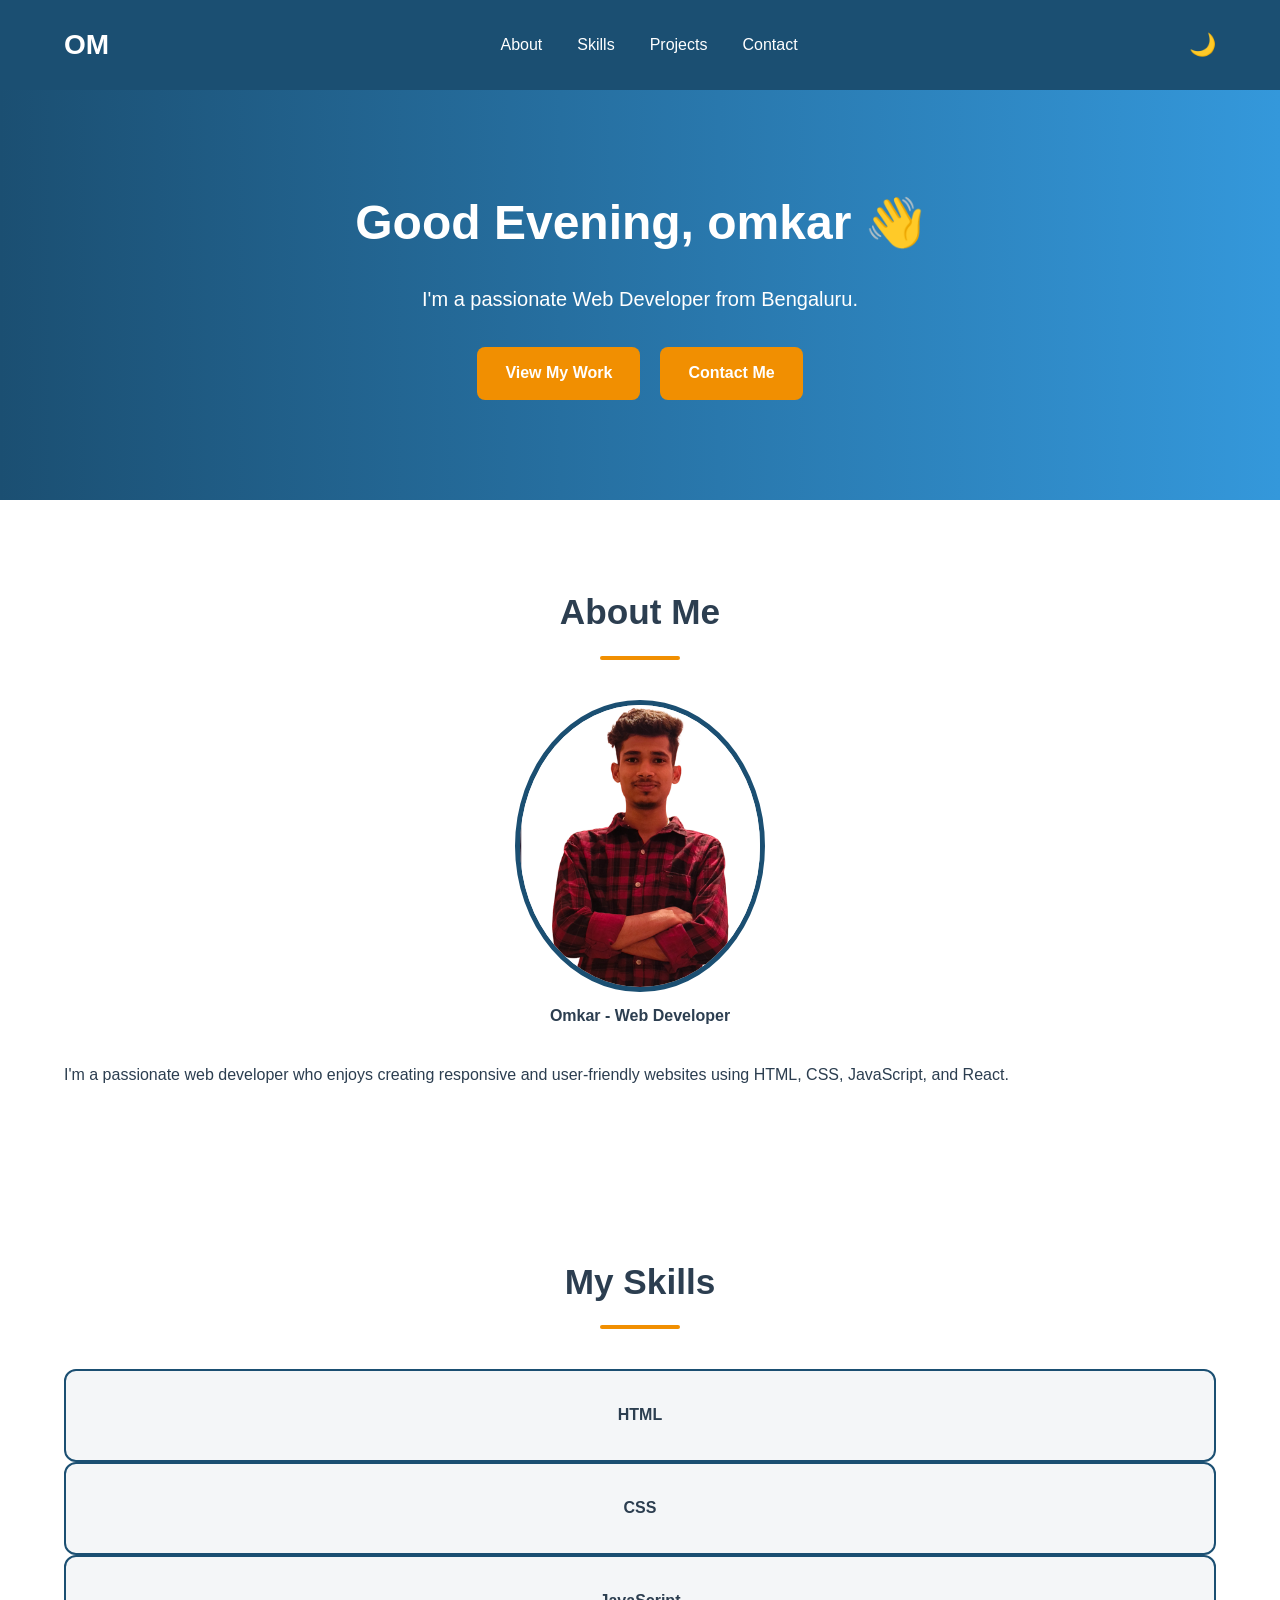
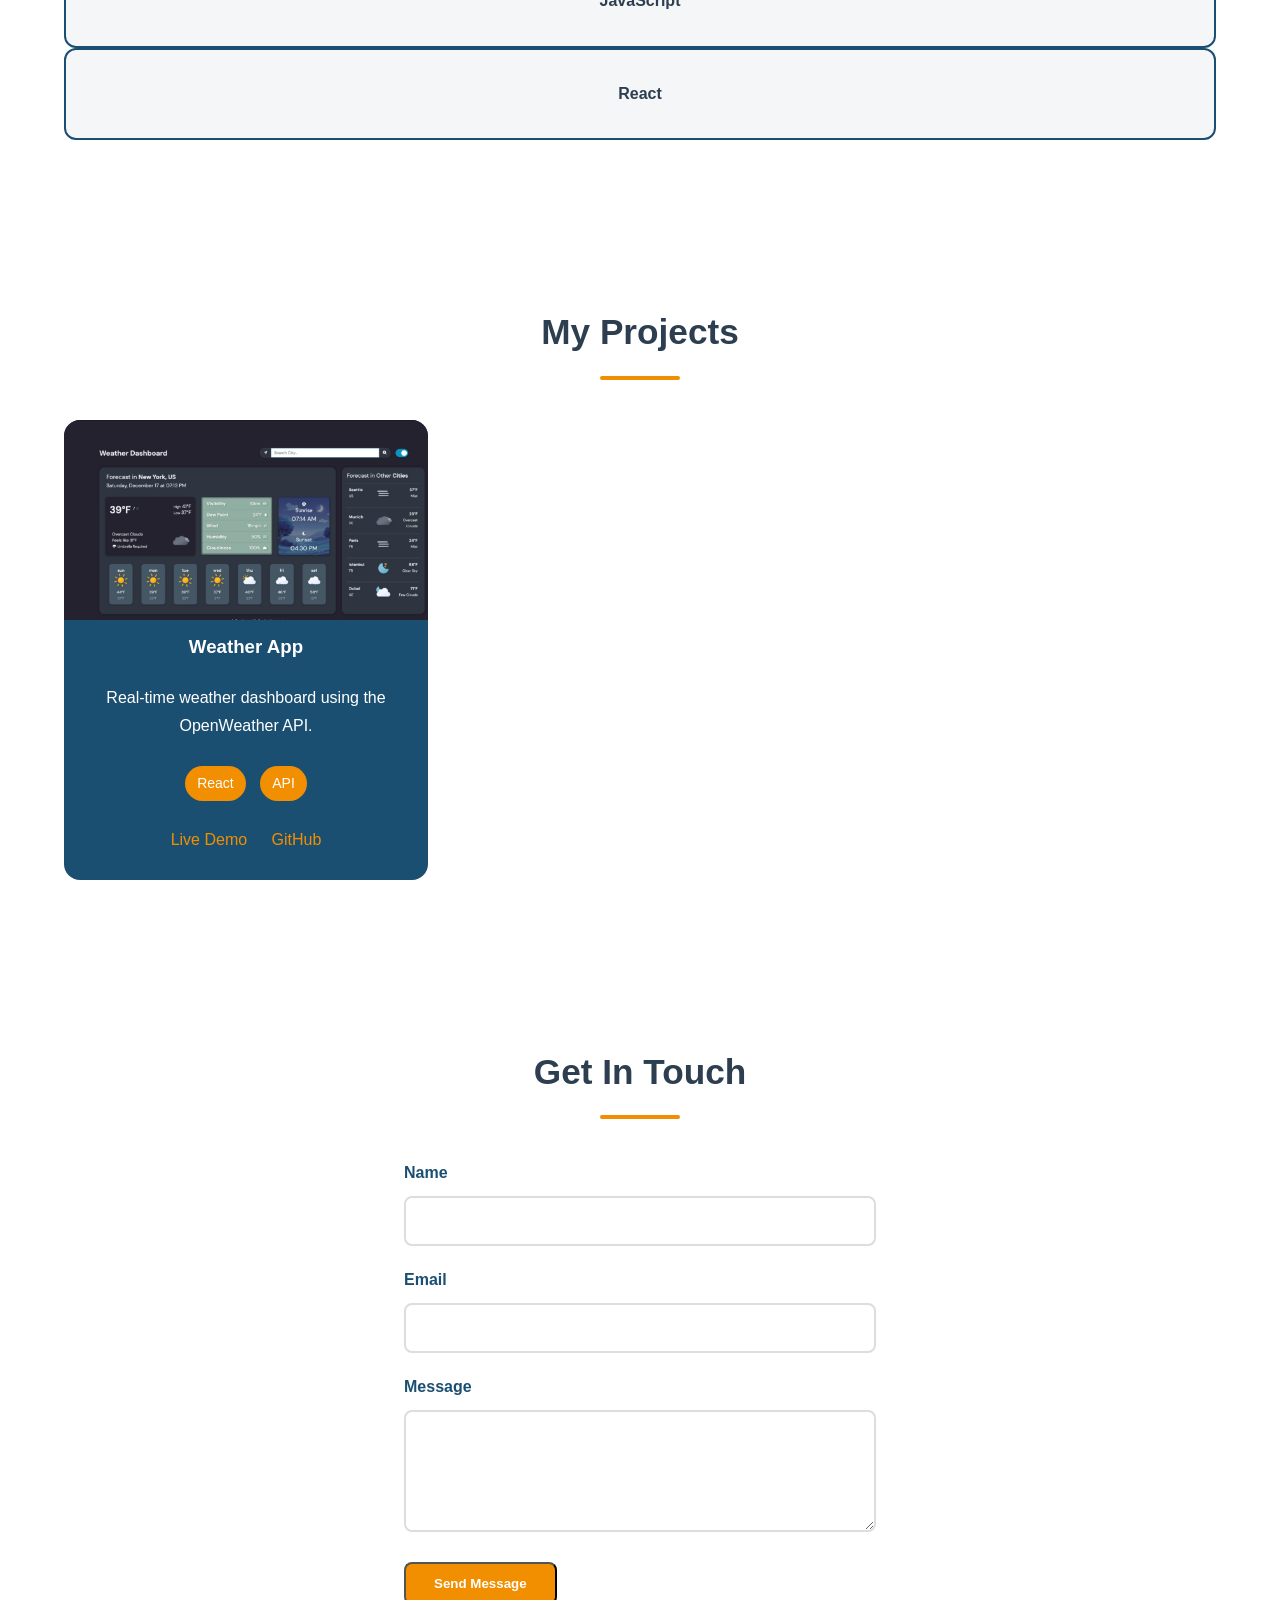
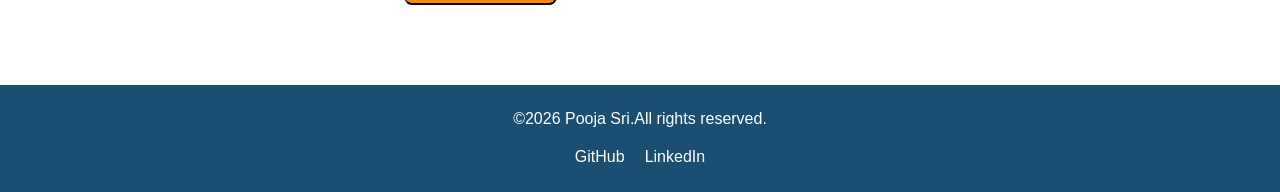
<file: project/index.html>
<!DOCTYPE html>
<html lang="en">
<head>
    <meta charset="UTF-8">
    <meta name="viewport" content="width=device-width, initial-scale=1.0">
    <title>My Portfolio - Omkar</title>

    <!-- CSS File -->
    <link rel="stylesheet" href="style.css">
</head>

<body>
   
<header>
    <nav>
        <div class="logo">OM</div>

        <ul>
            <li><a href="#about">About</a></li>
            <li><a href="#skills">Skills</a></li>
            <li><a href="#projects">Projects</a></li>
            <li><a href="#contact">Contact</a></li>
        </ul>

        <button class="theme-toggle" aria-label="Toggle dark mode" title="Toggle dark mode">🌙</button>
        <button class="menu-toggle" aria-label="Toggle navigation" aria-expanded="false">☰</button>
    </nav>
</header>

<main>

    <section id="hero" class="hero-section">
        <h1>Hi, I'm Omkar 👋</h1>
        <p>I'm a passionate Web Developer from Bengaluru.</p>

        <div class="hero-button">
            <a href="#projects">View My Work</a>
            <a href="#contact">Contact Me</a>
        </div>
    </section>

    <section id="about" class="about-section">
        <h2>About Me</h2>

        <figure class="profile-figure">
            <img src="photo.png" alt="Omkar Profile Photo" width="300">
            <figcaption>Omkar - Web Developer</figcaption>
        </figure>

        <p>I'm a passionate web developer who enjoys creating responsive and user-friendly websites using HTML, CSS, JavaScript, and React.</p>
    </section>

    <section id="skills" class="skill-section">
        <h2>My Skills</h2>

        <div class="skill-grid">
            <div class="skill-item" data-level="90">HTML</div>
            <div class="skill-item" data-level="80">CSS</div>
            <div class="skill-item" data-level="75">JavaScript</div>
            <div class="skill-item" data-level="60">React</div>
        </div>
    </section>

    <section id="projects" class="projects-section">
        <h2>My Projects</h2>

        <div class="projects-grid">

            <article class="project-card">
                <img src="weather.png" alt="Weather App Screenshot">

                <h3>Weather App</h3>

                <p>Real-time weather dashboard using the OpenWeather API.</p>

                <div class="project-tags">
                    <span>React</span>
                    <span>API</span>
                </div>

                <a href="#">Live Demo</a>
                <a href="#">GitHub</a>
            </article>

        </div>
    </section>

    <section id="contact" class="contact-section">
        <h2>Get In Touch</h2>

        <form action="#" method="post" novalidate>

            <div class="form-group">
                <label for="name">Name</label>
                <input type="text" id="name" name="name" required>
            </div>

            <div class="form-group">
                <label for="email">Email</label>
                <input type="email" id="email" name="email" required>
            </div>

            <div class="form-group">
                <label for="message">Message</label>
                <textarea id="message" name="message" rows="5" required></textarea>
            </div>

            <button type="submit" class="btn btn-primary">Send Message</button>

        </form>
    </section>

</main>

<footer class="site-footer">

    <p>&copy; 2026 Omkar. Built with HTML &amp; CSS ❤️</p>

    <nav aria-label="Social Media Links">
        <a href="https://github.com/Omkarr1234" target="_blank">GitHub</a>
        <a href="https://www.linkedin.com/in/omkar-rathod-37a1b63b8/" target="_blank">LinkedIn</a>
    </nav>

</footer>
<script src="script.js"></script>
</body>
</html>
</file>
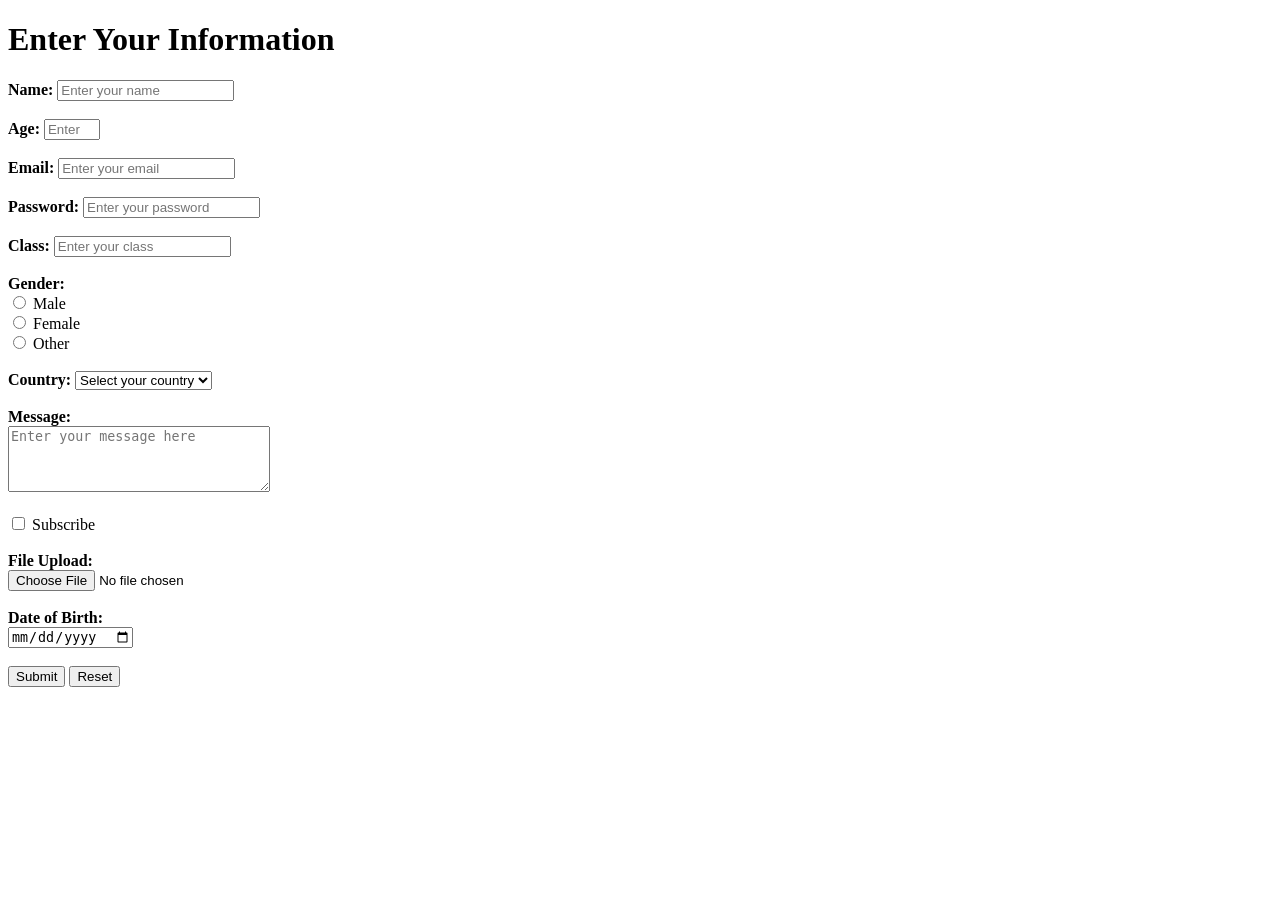
<file: forms.html>
<!DOCTYPE html>
<html lang="en">
<head>
    <meta charset="UTF-8">
    <meta name="viewport" content="width=device-width, initial-scale=1.0">
    <title>Forms</title>
</head>
<body>
    <h1>Enter Your Information</h1>
    
    <!-- form -->

    <form action="/submit" method="post">
       
        <!-- name -->

        <label for="name"><b>Name:</b></label>
        <input type="text" id="name" name="name" placeholder="Enter your name" required><br><br>
       
        <!-- age -->

        <label for="age"><b>Age:</b></label>
        <input type="number" id="age" name="age" placeholder="Enter your age" min="18" max="100" required><br><br>
       
        <!-- email -->

        <label for="email"><b>Email:</b></label>
        <input type="email" id="email" name="email" placeholder="Enter your email" required><br><br>
       
        <!-- password -->

        <label for="password"><b>Password:</b></label>
        <input type="password" id="password" name="password" placeholder="Enter your password" minlength="8" required><br><br>
       
        <!-- class -->

        <label for="Class"><b>Class:</b></label>
        <input type="text" id="Class" name="Class" placeholder="Enter your class" required><br><br>
       
        <!-- gender(radio) -->

        <label for="gender"><b>Gender:</b></label><br>
        <input type="radio" id="male" name="gender" value="male">
        <label for="male">Male</label><br>
        <input type="radio" id="female  " name="gender" value="female">
        <label for="female">Female</label><br>
        <input type="radio" id="other" name="gender" value="other">
        <label for="other">Other</label><br><br>
       
        <!-- country  -->

        <label for="country"><b>Country:</b></label>
        <select id="country" name="country" required>
            <option value="">Select your country</option>
            <option value="INDIA">INDIA</option>
            <option value="usa">United States</option>
            <option value="canada">Canada</option>
            <option value="uk">United Kingdom</option>
            <option value="australia">Australia</option>
        </select><br><br>
       
        <!-- textbox -->

        <label for="message"><b>Message:</b></label><br>
        <textarea id="message" name="message" rows="4" cols="30" placeholder="Enter your message here"></textarea><br><br>
        
        <!-- checkbox -->

        <input type="checkbox" id="subscribe" name="subscribe" value="yes">
        <label for="subscribe">Subscribe</label><br><br>

        <!-- fileupload -->

        <label for="fileUpload"><b>File Upload:</b></label><br>
        <input type="file" id="fileUpload" name="fileUpload"><br><br>

        <!-- datepicker -->

        <label for="dob"><b>Date of Birth:</b></label><br>
        <input type="date" id="datePicker" name="datePicker"><br><br>

        <!-- submit button -->

        <button>Submit</button>

        <!-- reset button -->

        <button type="reset">Reset</button>
    </form>
</body>
</html>
</file>
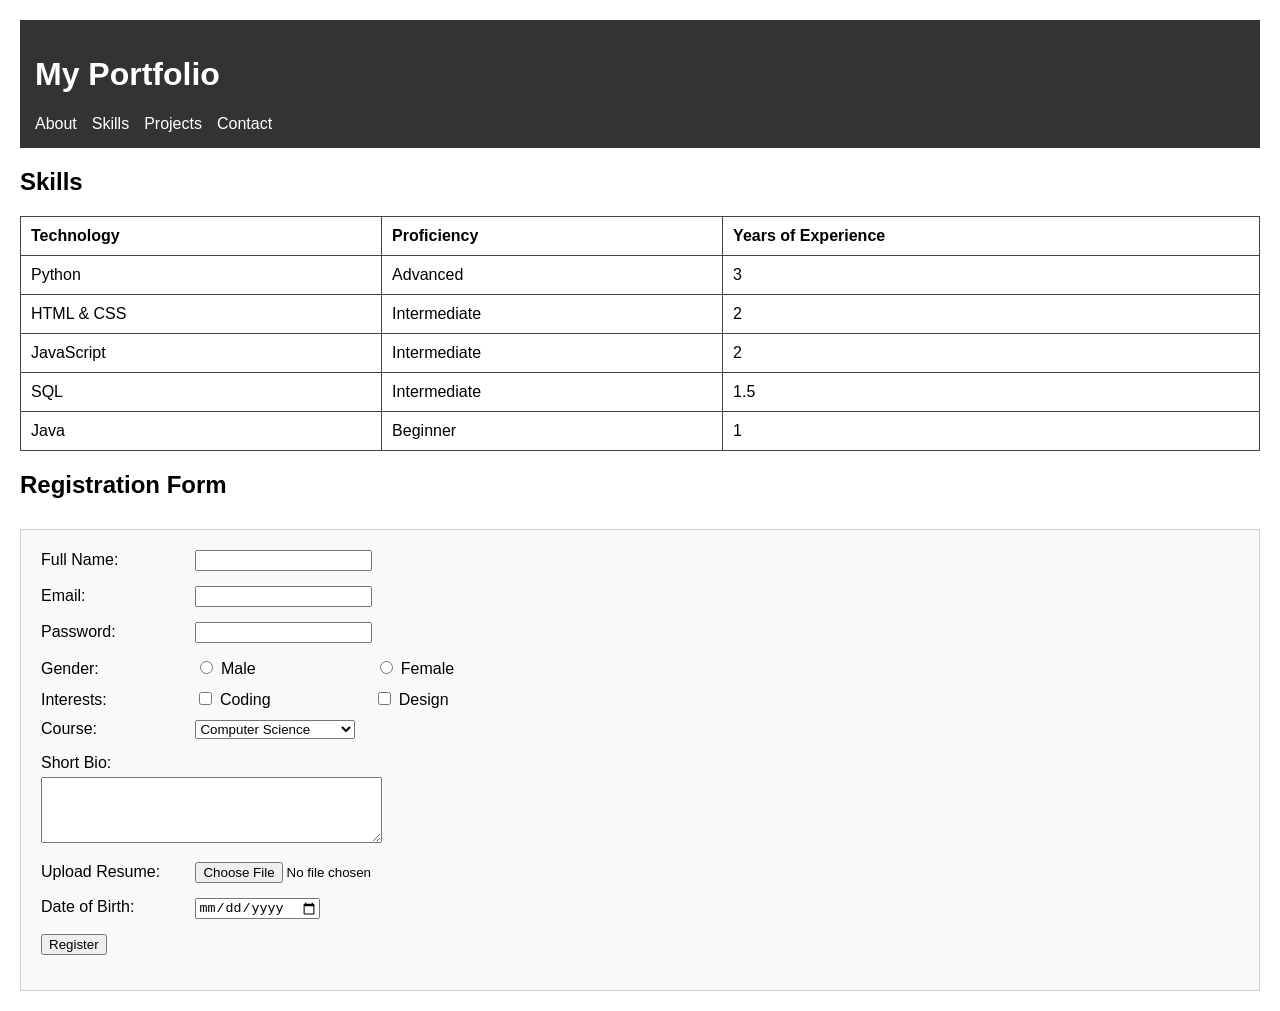
<file: table.html>
<!DOCTYPE html>
<html lang="en">
<head>
  <meta charset="UTF-8">
  <title>Portfolio with Registration Form</title>
  <style>
    body {
      font-family: Arial, sans-serif;
      margin: 20px;
    }
    header {
      background: #333;
      color: #fff;
      padding: 15px;
    }
    nav ul {
      list-style: none;
      padding: 0;
      margin: 0;
      display: flex;
      gap: 15px;
    }
    nav a {
      color: #fff;
      text-decoration: none;
    }
    table {
      width: 100%;
      border-collapse: collapse;
      margin-top: 20px;
    }
    table, th, td {
      border: 1px solid #444;
    }
    th, td {
      padding: 10px;
      text-align: left;
    }
    form {
      margin-top: 30px;
      padding: 20px;
      border: 1px solid #ccc;
      background: #f9f9f9;
    }
    form label {
      display: inline-block;
      width: 150px;
      margin-bottom: 5px;
    }
    form input, form select, form textarea, form button {
      margin-bottom: 15px;
    }
  </style>
</head>
<body>

  <!-- Semantic Header & Navigation -->
  <header>
    <h1>My Portfolio</h1>
    <nav>
      <ul>
        <li><a href="#about">About</a></li>
        <li><a href="#skills">Skills</a></li>
        <li><a href="#projects">Projects</a></li>
        <li><a href="#contact">Contact</a></li>
      </ul>
    </nav>
  </header>

  <!-- Skills Table -->
  <section id="skills">
    <h2>Skills</h2>
    <table>
      <thead>
        <tr>
          <th>Technology</th>
          <th>Proficiency</th>
          <th>Years of Experience</th>
        </tr>
      </thead>
      <tbody>
        <tr>
          <td>Python</td>
          <td>Advanced</td>
          <td>3</td>
        </tr>
        <tr>
          <td>HTML & CSS</td>
          <td>Intermediate</td>
          <td>2</td>
        </tr>
        <tr>
          <td>JavaScript</td>
          <td>Intermediate</td>
          <td>2</td>
        </tr>
        <tr>
          <td>SQL</td>
          <td>Intermediate</td>
          <td>1.5</td>
        </tr>
        <tr>
          <td>Java</td>
          <td>Beginner</td>
          <td>1</td>
        </tr>
      </tbody>
    </table>
  </section>

  <!-- Registration Form -->
  <section id="registration">
    <h2>Registration Form</h2>
    <form action="#" method="post" enctype="multipart/form-data">
      
      <!-- Text Input -->
      <label for="fullname">Full Name:</label>
      <input type="text" id="fullname" name="fullname" required><br>
      
      <!-- Email Input -->
      <label for="email">Email:</label>
      <input type="email" id="email" name="email" required><br>
      
      <!-- Password Input -->
      <label for="password">Password:</label>
      <input type="password" id="password" name="password" required><br>
      
      <!-- Radio Buttons -->
      <label>Gender:</label>
      <input type="radio" id="male" name="gender" value="male">
      <label for="male">Male</label>
      <input type="radio" id="female" name="gender" value="female">
      <label for="female">Female</label><br>
      
      <!-- Checkbox -->
      <label>Interests:</label>
      <input type="checkbox" id="coding" name="interests" value="coding">
      <label for="coding">Coding</label>
      <input type="checkbox" id="design" name="interests" value="design">
      <label for="design">Design</label><br>
      
      <!-- Select Dropdown -->
      <label for="course">Course:</label>
      <select id="course" name="course">
        <option value="cs">Computer Science</option>
        <option value="it">Information Technology</option>
        <option value="ece">Electronics</option>
      </select><br>
      
      <!-- Textarea -->
      <label for="bio">Short Bio:</label><br>
      <textarea id="bio" name="bio" rows="4" cols="40"></textarea><br>
      
      <!-- File Upload -->
      <label for="resume">Upload Resume:</label>
      <input type="file" id="resume" name="resume"><br>
      
      <!-- Date Input -->
      <label for="dob">Date of Birth:</label>
      <input type="date" id="dob" name="dob"><br>
      
      <!-- Submit -->
      <button type="submit">Register</button>
    </form>
  </section>

</body>
</html>
</file>
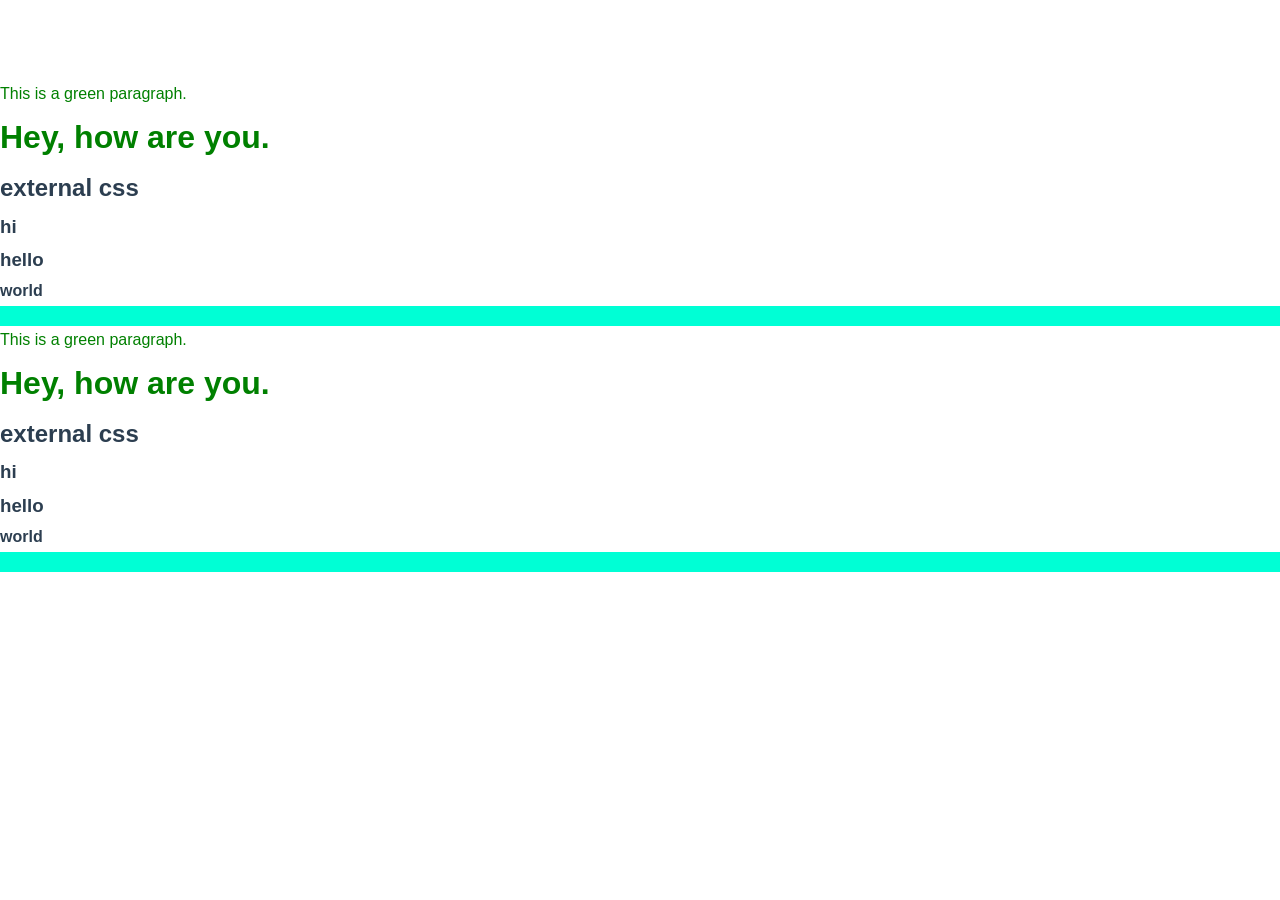
<file: project/css.html>
<!DOCTYPE html>
<html lang="en">
<head>
    <meta charset="UTF-8">
    <meta name="viewport" content="width=device-width, initial-scale=1.0">
    <title>Document</title>
    <style>
        h1
        {
          color: green;
        }
    </style>
    <link rel="stylesheet" href="style.css">
</head>
<body>
    <p style="color: green;">This is a green paragraph.</p>
    <h1>Hey, how are you.</h1>
    <h2>external css</h2>
    <h3>hi</h3>
    <h3>hello</h3>
    <h4>world</h4>
    <div id="myDiv" style="background-color: rgb(0, 255, 213); padding: 10px;">
    </div>
</body>
</html>
<body>
    <p style="color: green;">This is a green paragraph.</p>
    <h1>Hey, how are you.</h1>
    <h2>external css</h2>
    <h3>hi</h3>
    <h3>hello</h3>
    <h4>world</h4>
    <div id="myDiv" style="background-color: rgb(0, 255, 213); padding: 10px;">
    </div>
</file>
<file: project/style.css>
* {
    margin: 0;
    padding: 0;
    box-sizing: border-box;
}

html {
    scroll-behavior: smooth;
}

/* Variables */
:root {
    --primary: #1B4F72;
    --accent: #F18F01;
    --text: #2C3E50;
    --light: #F4F6F8;
    --white: #FFFFFF;
    --font-main: 'Segoe UI', Tahoma, Geneva, Verdana, sans-serif;
}

/* Body */
body {
    font-family: var(--font-main);
    color: var(--text);
    line-height: 1.8;
    background: var(--white);
    padding-top: 80px;
    width: 100%;
    overflow-x: hidden; /* Requirement: Ensures zero horizontal scroll from 320px to 1440px+ */
}

/* Ensure images don't break grid containers */
img, video {
    max-width: 100%;
    height: auto;
    display: block;
}


nav {
    display: flex;                      
    justify-content: space-between;     
    align-items: center;
    padding: 20px 5%;
    background: var(--primary);
    position: fixed;
    top: 0;
    left: 0;
    width: 100%;
    z-index: 1000;
}

nav ul {
    list-style: none;
    display: flex;
    gap: 35px;
}

nav ul a {
    text-decoration: none;
    color: var(--white);
    font-weight: 500;
    transition: 0.3s;
}

nav ul a:hover {
    color: var(--accent);
}

.logo {
    font-size: 28px;
    font-weight: bold;
    color: var(--white);
}

.theme-toggle,
.menu-toggle {
    background: none;
    border: none;
    color: white;
    font-size: 22px;
    cursor: pointer;
}

.menu-toggle {
    display: none;
}


section {
    padding: 80px 5%;
}

section h2 {
    text-align: center;
    font-size: 2.2rem;
    margin-bottom: 40px;
}

section h2::after {
    content: "";
    display: block;
    width: 80px;
    height: 4px;
    background: var(--accent);
    margin: 12px auto 0;
    border-radius: 2px;
}

/* Hero Section */
.hero-section {
    background: linear-gradient(to right, #1B4F72, #3498DB);
    color: white;
    text-align: center;
    padding: 100px 20px;
}

.hero-section h1 {
    font-size: 48px;
    margin-bottom: 15px;
    animation: fadeInUp .8s ease both;
}

.hero-section p {
    font-size: 20px;
    margin-bottom: 30px;
    animation: fadeInUp .8s ease .2s both;
}

.hero-button {
    display: flex;
    justify-content: center;
    gap: 20px;
    flex-wrap: wrap;
    animation: fadeInUp .8s ease .4s both;
}

/* Buttons */
.btn, .hero-button a {
    display: inline-block;
    padding: 12px 28px;
    text-decoration: none;
    border-radius: 8px;
    font-weight: 600;
    transition: .3s;
    background: var(--accent);
    color: white;
}

.btn-primary:hover, .hero-button a:hover {
    background: transparent;
    color: var(--accent);
    border: 2px solid var(--accent);
}

/* About Section */
.profile-figure {
    text-align: center;
    margin: 30px 0;
}

.profile-figure img {
    width: 250px;
    max-width: 100%;
    border-radius: 50%;
    border: 5px solid var(--primary);
    margin: 0 auto;
}

.profile-figure figcaption {
    margin-top: 10px;
    font-weight: bold;
}

.skills-grid {
    display: grid;                                              
    grid-template-columns: repeat(auto-fill, minmax(200px, 1fr)); 
    gap: 20px;
}

.skill-item {
    background: var(--light);
    border: 2px solid var(--primary);
    border-radius: 12px;
    padding: 30px 20px;
    text-align: center;
    font-weight: bold;
    transition: .4s;
}

.skill-item:hover {
    transform: translateY(-5px);
    box-shadow: 0 5px 20px rgba(0,0,0,.2);
}


/* Requirement Breakpoint 1: Mobile (Default Layout under 768px wide) -> 1 Column */
.projects-grid {
    display: grid;
    grid-template-columns: repeat(1, 1fr);
    gap: 30px;
}

.project-card {
    background: var(--primary);
    color: white;
    border-radius: 16px;
    overflow: hidden;
    text-align: center;
    transition: .4s;
}

.project-card:hover {
    transform: translateY(-8px);
    box-shadow: 0 8px 20px rgba(0,0,0,.3);
}

.project-card img {
    width: 100%;
    height: 200px;
    object-fit: cover;
    transition: .4s;
}

.project-card img:hover {
    transform: scale(1.05);
}

.project-card h3,
.project-card p,
.project-tags,
.project-card a {
    padding: 10px;
}

.project-card a {
    display: inline-block;
    color: var(--accent);
    text-decoration: none;
    margin-bottom: 15px;
}

.project-card a:hover {
    text-decoration: underline;
}

.project-tags span {
    display: inline-block;
    background: var(--accent);
    color: white;
    padding: 5px 12px;
    border-radius: 20px;
    margin: 5px;
    font-size: 14px;
}

/* Requirement Breakpoint 2: Tablet View (768px and up) -> 2 Columns */
@media (min-width: 768px) {
    .projects-grid {
        grid-template-columns: repeat(2, 1fr);
    }
}

/* Requirement Breakpoint 3: Desktop View (1024px and up) -> 3 Columns */
@media (min-width: 1024px) {
    .projects-grid {
        grid-template-columns: repeat(3, 1fr);
    }
}

/* Contact Section */
.contact-section {
    max-width: 600px;
    margin: auto;
}

.form-group {
    margin-bottom: 20px;
}

.form-group label {
    display: block;
    margin-bottom: 8px;
    font-weight: 600;
    color: var(--primary);
}

.form-group input,
.form-group textarea {
    width: 100%;
    padding: 14px;
    border: 2px solid #ddd;
    border-radius: 8px;
    font-size: 16px;
    font-family: inherit;
}

.form-group input:focus,
.form-group textarea:focus {
    outline: none;
    border-color: var(--primary);
    box-shadow: 0 0 0 3px rgba(27,79,114,.15);
}

.site-footer {
    background: var(--primary);
    color: white;
    text-align: center;
    padding: 20px;
}

.site-footer nav {
    position: static;
    display: flex;
    justify-content: center;
    gap: 20px;
    margin-top: 10px;
    padding: 0;
    background: transparent;
}

.site-footer nav a {
    color: white;
    text-decoration: none;
}

.site-footer nav a:hover {
    color: var(--accent);
}

@keyframes fadeInUp {
    from {
        opacity: 0;
        transform: translateY(30px);
    }
    to {
        opacity: 1;
        transform: translateY(0);
    }
}

/* Global Mobile Responsiveness Updates */
@media (max-width: 768px) {
    nav {
        flex-wrap: wrap;
    }

    nav ul {
        flex-wrap: wrap;
        justify-content: center;
        gap: 15px;
        width: 100%;
        margin-top: 15px;
    }

    .menu-toggle {
        display: block;
    }

    .hero-section h1 {
        font-size: 36px;
    }

    .hero-button {
        flex-direction: column;
        align-items: center;
    }
}
</file>
